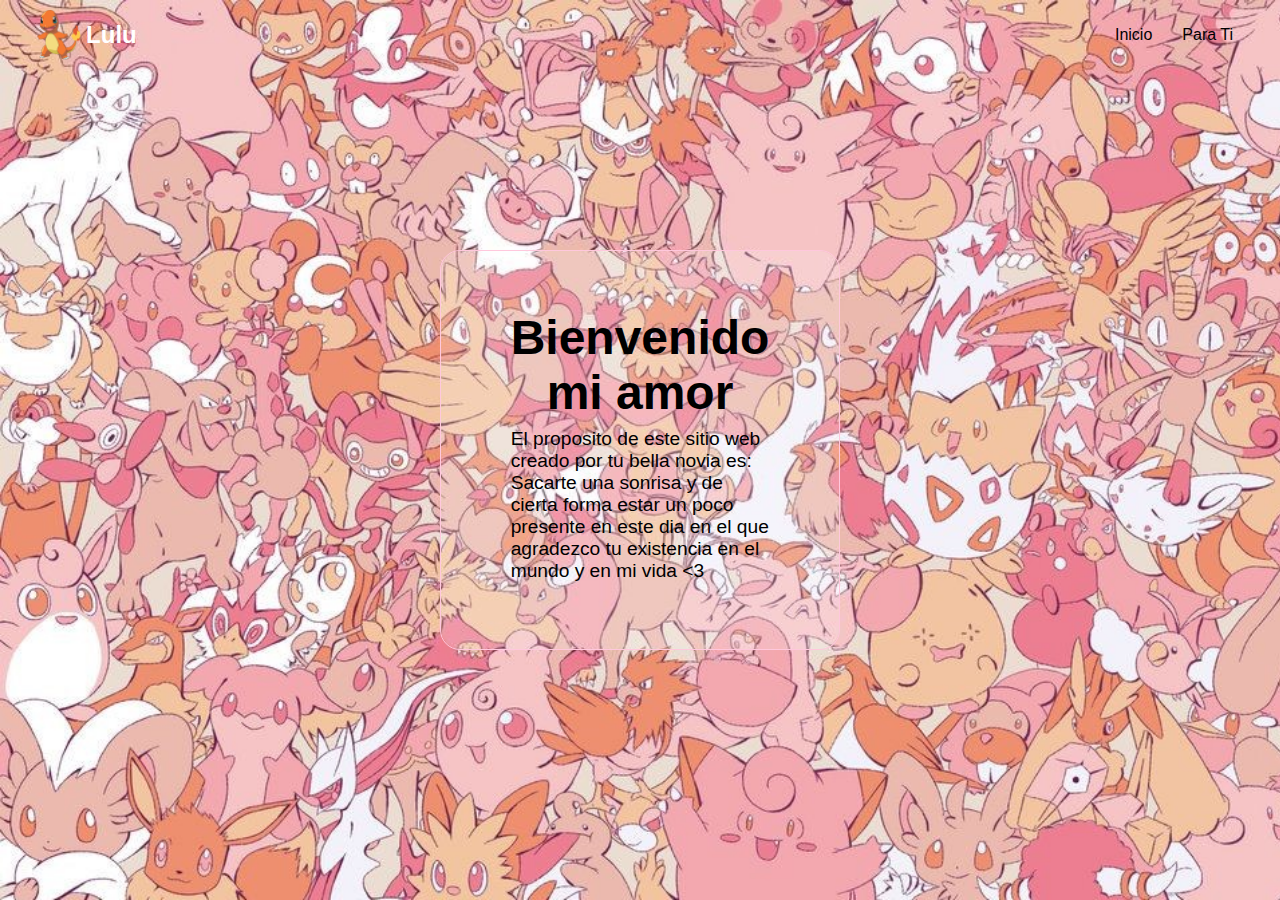
<file: lulu/index.html>
<!DOCTYPE html>
<html lang="en">
<head>
    <meta charset="UTF-8">
    <meta http-equiv="X-UA-Compatible" content="IE=edge">
    <meta name="viewport" content="width=device-width, initial-scale=1.0">
    <link rel="stylesheet" href="./styles/common.css">
        <link rel="stylesheet" href="./styles/index.css">
        <link rel="stylesheet" href="./styles/navbar.css">
    <link rel="icon" href="./images/pixh.png" type="image/x-icon">
    <title>Lulu</title>
</head>
<body>
    <section class="home-main">
        <nav>
            <div class="brand">
            <img src="images/Charmander logo.png" alt="hosting-services">
            <a href="/">Lulu</a>
        </div>

        <ul>
            <li><a href="">Inicio</a></li>
            <li><a href="./tu.html">Para Ti</a></li>
        </ul>
    </nav>

    <div class="box">
            <div class="main-content">
                <h1>Bienvenido mi amor</h1>
                <p>El proposito de este sitio web creado por tu bella novia es:<br>
                    Sacarte una sonrisa y de cierta forma estar un poco presente en este dia en el que agradezco tu existencia en el mundo y en mi vida <3
                </p>
            </div>
    </div>
    </section>
    </body>
</html>
</file>
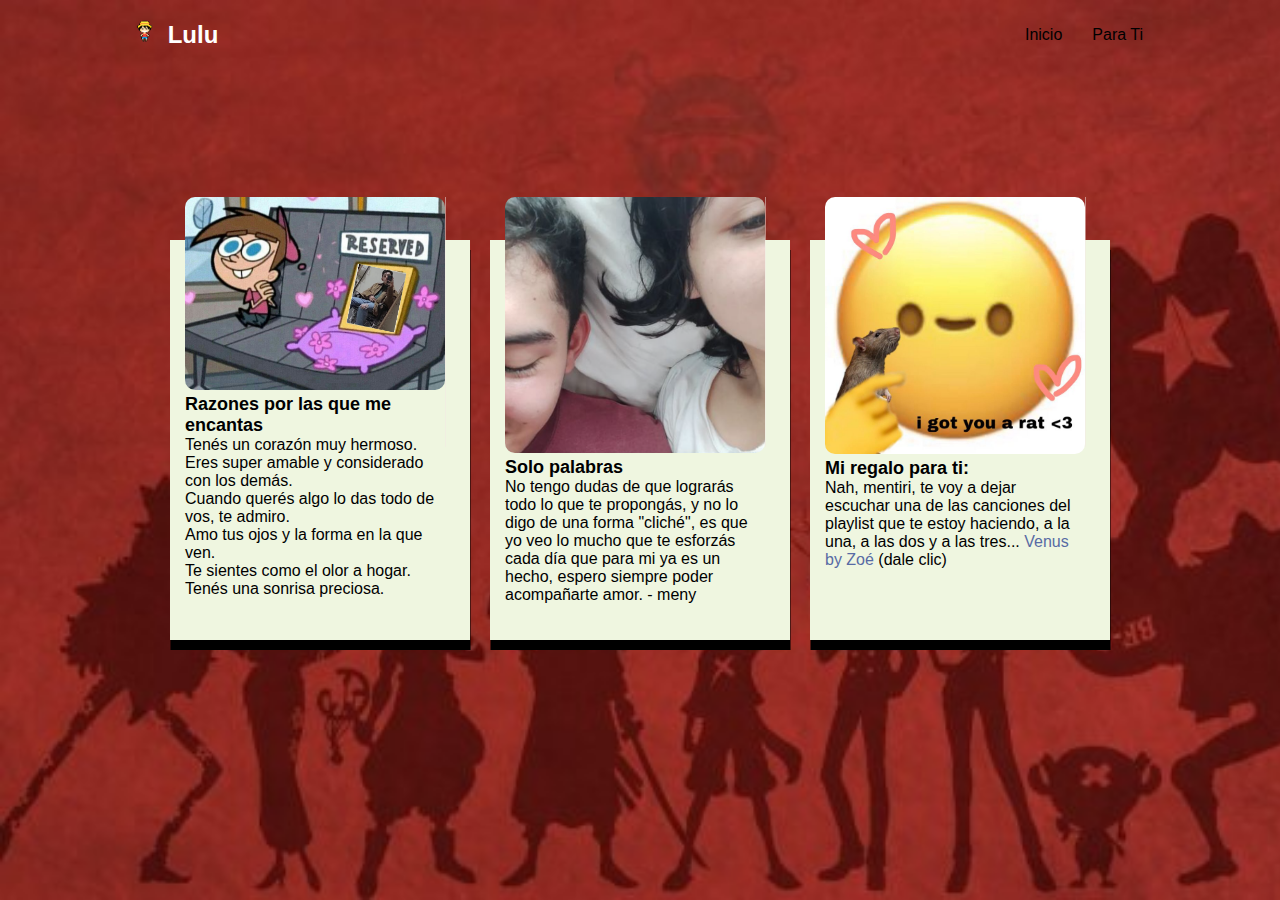
<file: lulu/tu.html>
<!DOCTYPE html>
<html lang="en">
    <head>
        <meta charset="UTF-8">
        <meta http-equiv="X-UA-Compatible" content="IE=edge">
        <meta name="viewport" content="width=device-width, initial-scale=1.0">
        <link rel="shortcut icon" href="images/pixh.png" type="image/x-icon">
        <link rel="stylesheet" href="./styles/common.css">
        <link rel="stylesheet" href="./styles/Tu.css">
        <link rel="stylesheet" href="./styles/navbar.css">
        <title>Para Ti - Inicio</title>
    </head>
    <body>
        <section>
            <nav>
                <div class="brand">
                    <img src="images/luffylogo.png" alt="hosting-services">
                    <a href="/">Lulu</a>
                </div>

                <ul>
                    <li><a href="./index.html">Inicio</a></li>
                    <li><a href="./tu.html">Para Ti</a></li>
                </ul>
            </nav>
        
            <div class="container">
                <div class="card">
                    <div class="imgBx">
                    <img src="images/timmy.png"></a>
                    <h2>Razones por las que me encantas</h2>
                    <p class="palabras">Tenés un corazón muy hermoso.<br>
                    Eres super amable y considerado con los demás.<br>
                    Cuando querés algo lo das todo de vos, te admiro.<br>
                    Amo tus ojos y la forma en la que ven.<br>
                    Te sientes como el olor a hogar.<br>
                    Tenés una sonrisa preciosa.
                    </p>
                    </div>
                </div>

                <div class="card">
                    <div class="imgBx">
                    <img src="images/box3.png" id="no2"></a>
                    <h2>Solo palabras</h2>
                    <p class="palabras"> No tengo dudas de que lograrás todo lo que te propongás, y no lo digo de una forma "cliché", 
                    es que yo veo lo mucho que te esforzás cada día que para mi ya es un hecho, espero siempre poder acompañarte amor.
                    - meny
                    </p>
                    </div>
                </div>

                <div class="card">
                    <div class="imgBx">
                    <img src="images/obsequio.jpg"></a>
                    <h2>Mi regalo para ti:</h2>
                    <p class="palabras">Nah, mentiri, te voy a dejar escuchar una de las canciones del playlist que te estoy haciendo, a la una, a las dos y a las tres... <a href="https://www.youtube.com/watch?v=Nnz2POQIHfs">Venus by Zoé</a> (dale clic)
                    </p>
                    </div>
                </div>
            </div>
        </section>
    </body>
</html>
</file>
<file: lulu/styles/common.css>
*{
    margin: 0;
    padding: 0;
    box-sizing: border-box;
    font-family: -apple-system, BlinkMacSystemFont, 'Segoe UI', Roboto, Oxygen, Ubuntu, Cantarell, 'Open Sans', 'Helvetica Neue', sans-serif;
}

body{
    min-height: 100vh;
}
</file>
<file: lulu/styles/index.css>
.home-main{
    background: url('../images/fondo.jpg') no-repeat;
    background-size: cover;
    min-height: 100vh;
}

.box{
    position: relative;
    width: 400px;
    height: 400px;
    background: transparent;
    border: 1px solid #ffc8dd;
    border-radius: 20px 20px;
}

.box, .main-content{
    color: black;
    position: absolute;
    top: 50%;
    left: 50%;
    transform: translate(-50%,-50%);
}

.box:before{
    content: '';
    position: absolute;
    width: 100%;
    height: 100%;
    background: rgba(255, 255, 255, 0.2);
    border-radius: 20px 20px;
    z-index: -1;
}

.main-content h1{
    font-size: 3rem;
    color: black;
    text-align: center;
}

.main-content p{
    font-size: 1.2rem;
    margin: .5rem 0;
    color: black;
}


@media screen and (max-width:600px) {
    .main-content h1{
        font-size: 2.25rem;
    }

    .main-content p{
        font-size: 1rem;
    }
}
</file>
<file: lulu/styles/navbar.css>
nav{
    height: 70px;
    display: flex;
    align-items: center;
    justify-content: space-between;
    padding: 0 2rem;
}

nav .brand{
    display: flex;
    align-items: center;
}

nav .brand img{
    height: 50px;
    margin: 0 5px;
}

nav .brand a{
   color: white;
   text-decoration: none;
   font-size: 1.5rem;
   font-weight: bold;
}

nav ul{
    display: flex;
}

nav ul li{
   list-style: none; 
   margin: 0 10px;
}

nav ul li a{
    text-decoration: none;
    color: black;
    padding: 5px;
    transition: .3s ease;
    position: relative;
 }

 nav ul li a:hover{
     color: white;
 }

 nav ul li a::after{
     content: '';
     width: 100%;
     height: 3px;
     background: white;
     position: absolute;
     bottom: 0;
     left: 0;
     transform: scaleX(0);
     transform-origin: left;
     transition: .3s ease-in-out;
 }

 nav ul li a:hover::after{
     transform: scaleX(1);
 }

 @media screen and (max-width:600px) {
     nav .brand img{
         height: 40px;
     }
     nav .brand a{
         font-size: 1.5rem;
     }
     nav ul{
         flex-direction: column;
         position: absolute;
         top: 0;
         right: 0;
         width: 300px;
         background-color: #333;
         padding: 10px;
         height: 100vh;
     }
     nav ul li{
         margin-top: 10px;
     }
     nav ul li a{
         font-size: 1.2rem;
         font-weight: bold;
     }
 }
</file>
<file: lulu/styles/Tu.css>
body{
    display: flex;
    justify-content: center;
    background: url('../images/opside.jpg') no-repeat;
    background-size: cover;
    min-height: 100vh;
}

.main-content{
    color: black;
    position: absolute;
    top: 50%;
    left: 50%;
    transform: translate(-50%,-50%);
}


.container{
    position: center;
    width: 1100px;
    display: flex;
    justify-content: center;
    align-items: center;
    flex-wrap: wrap;
    padding: 30px;
    margin-top: 8%;
}

.container .card{
    width: 300px;
    position: relative;
    height: 400px;
    background: #eff6e0;
    margin: 30px 10px;
    padding: 17px 15px;
    display: flex;
    flex-direction: column;
    box-shadow: 0.5px 10px ;
    transition: 0.3s ease-in-out;
    margin-top: 5%;
}

.palabras{
    font-size: 16px;
}

.palabras a{
    text-decoration: none;
    color: #586ba4;
}

.container .card h2{
    font-size: 18px;
}
.container .card .imgBx{
    position: relative;
    width: 260px;
    height: 250px;
    top: -60px;
    box-shadow: 0.5px 0px #f2e9e4;
}

.container .card .imgBx img{
    max-width: 100%;
    border-radius: 10px;
}

.imgbx:hover img{
    transform: scale(1.1);
}



@media screen and (max-width:600px) {
    .container h2{
        font-size: 2.25rem;
    }

    .container p{
        font-size: 1rem;
    }
}
</file>
